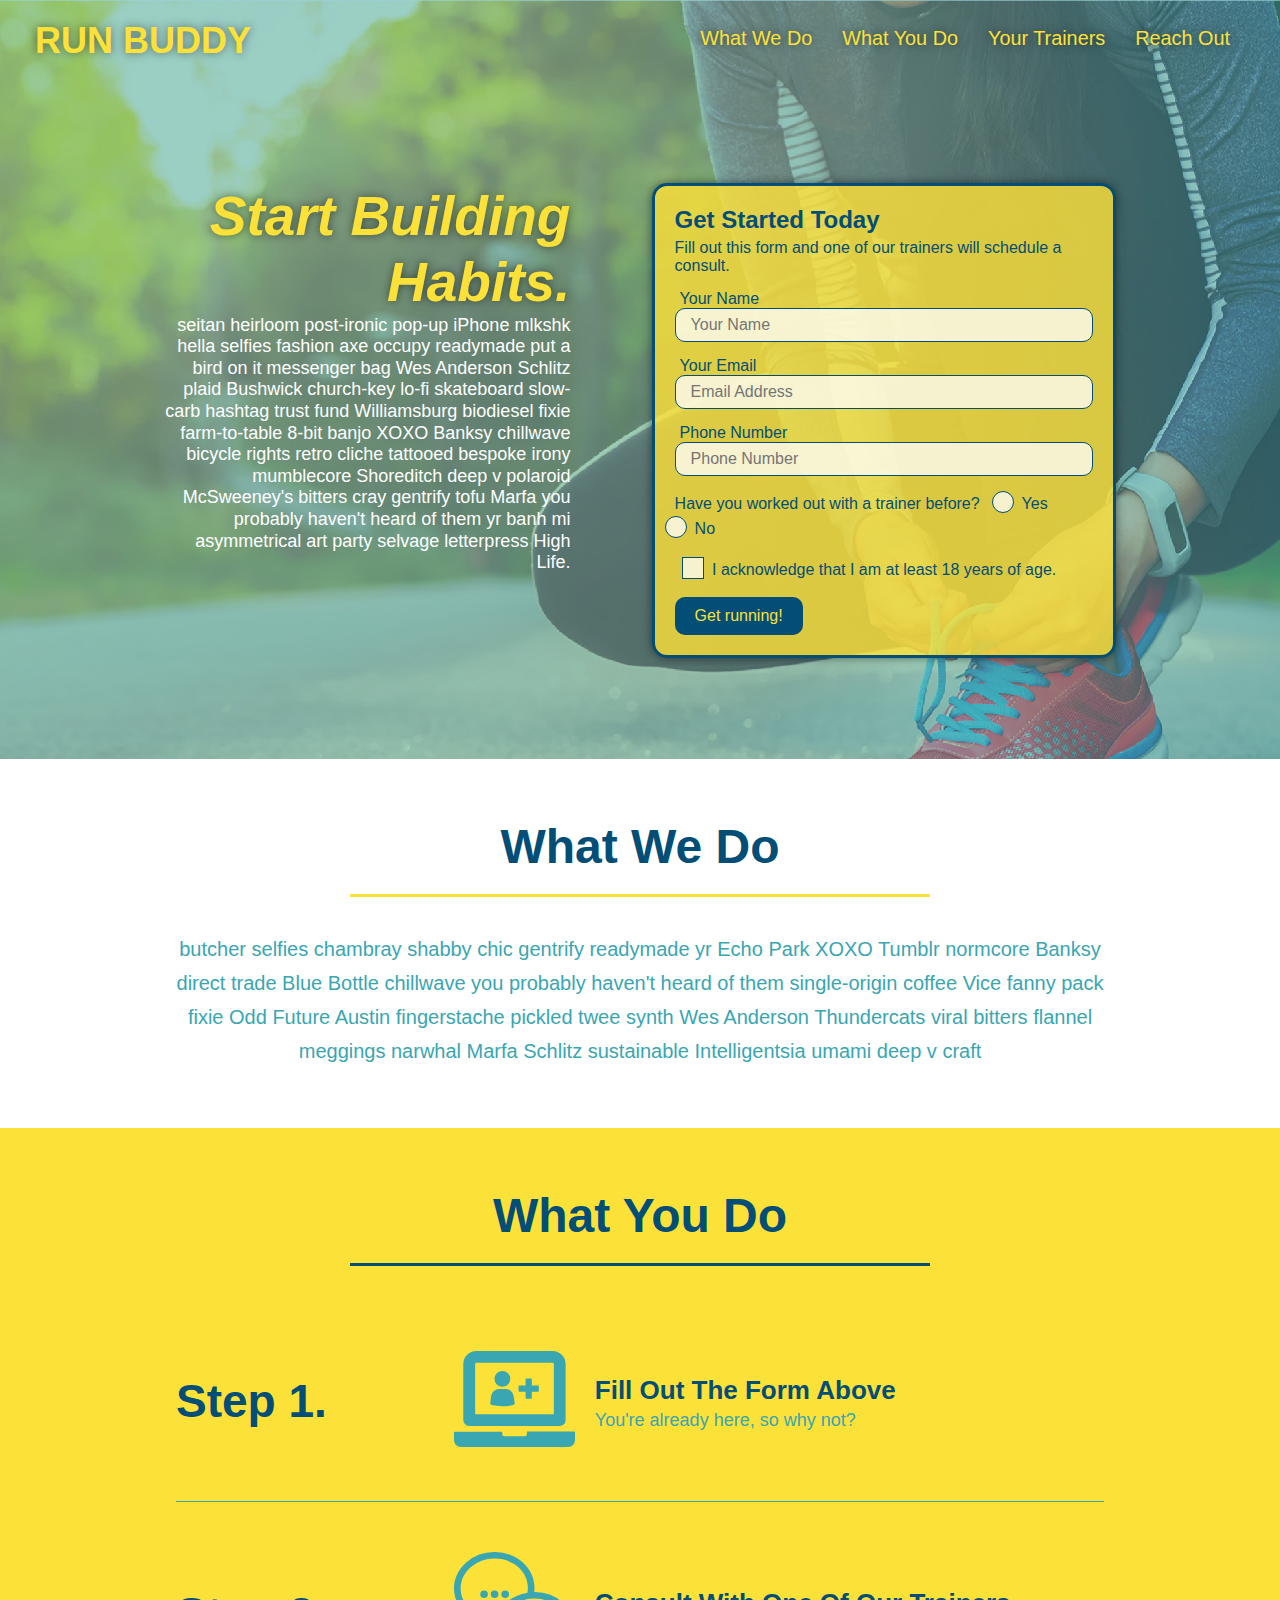
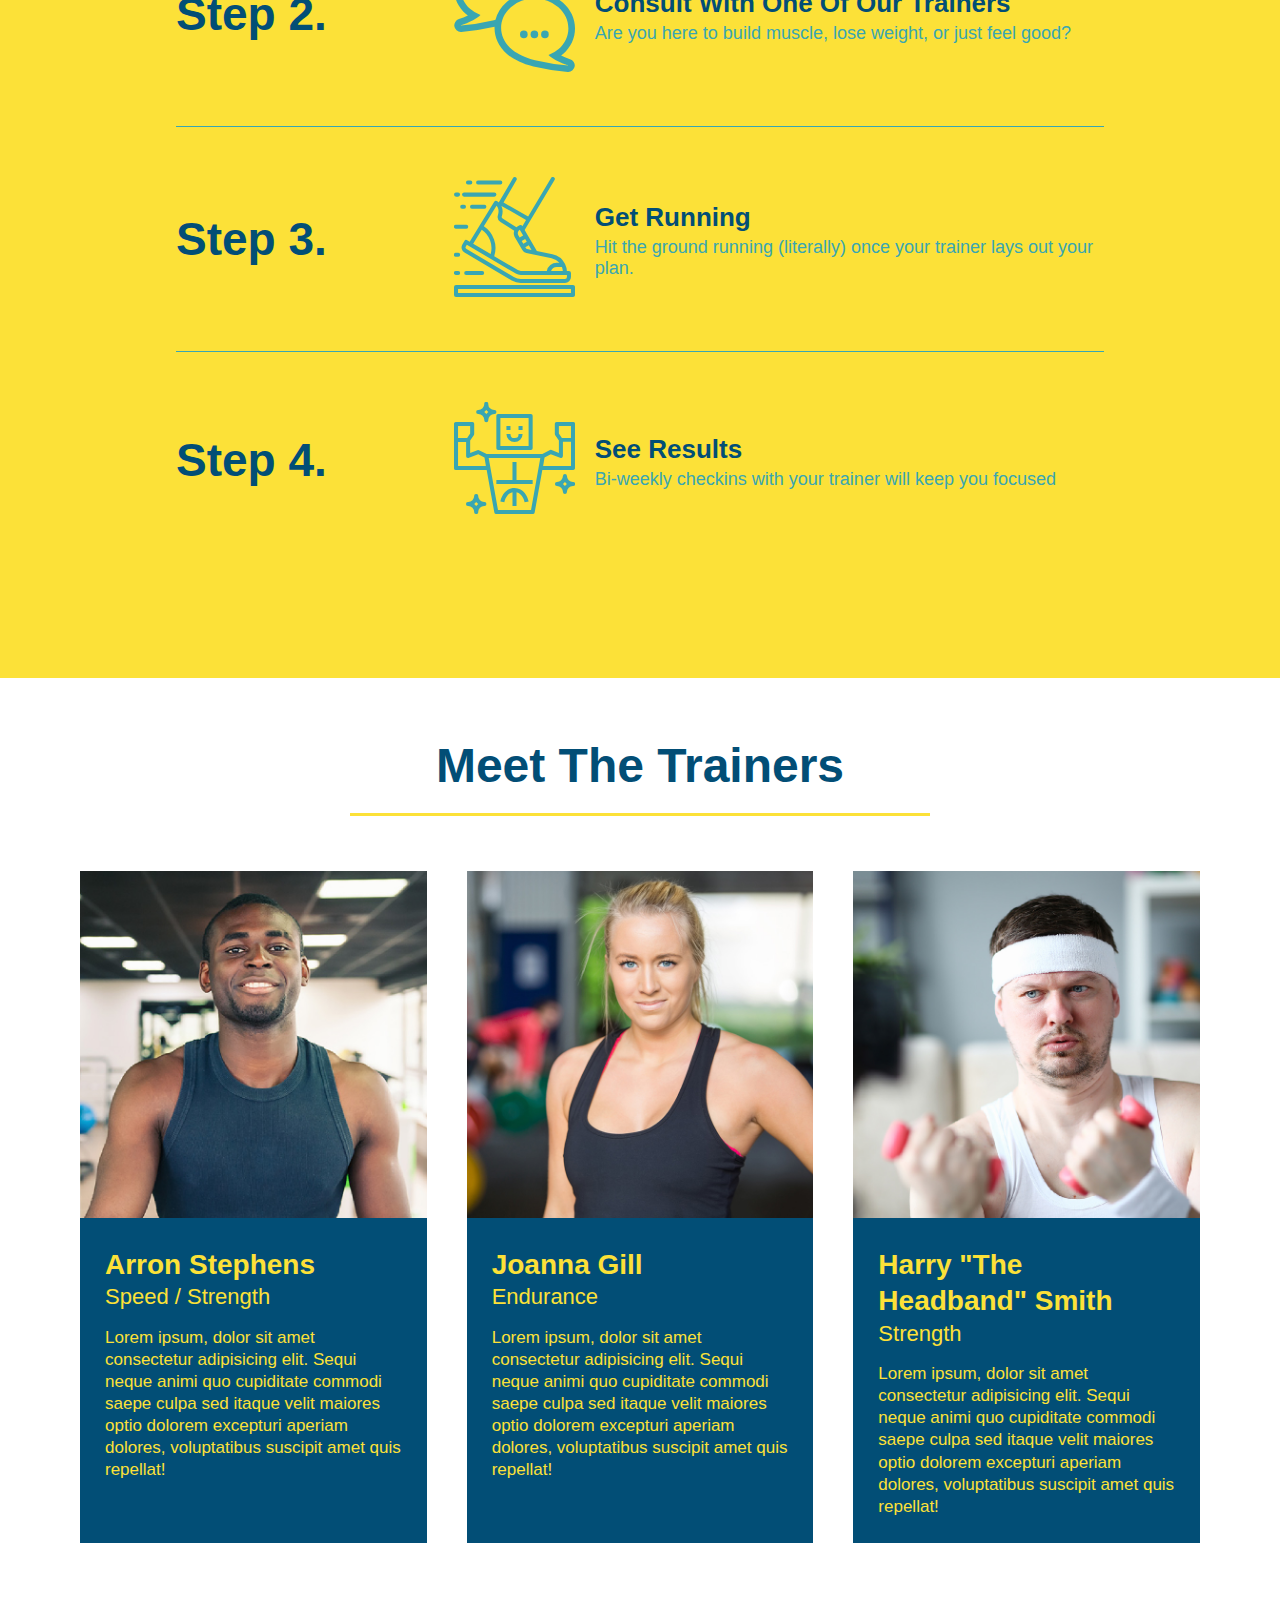
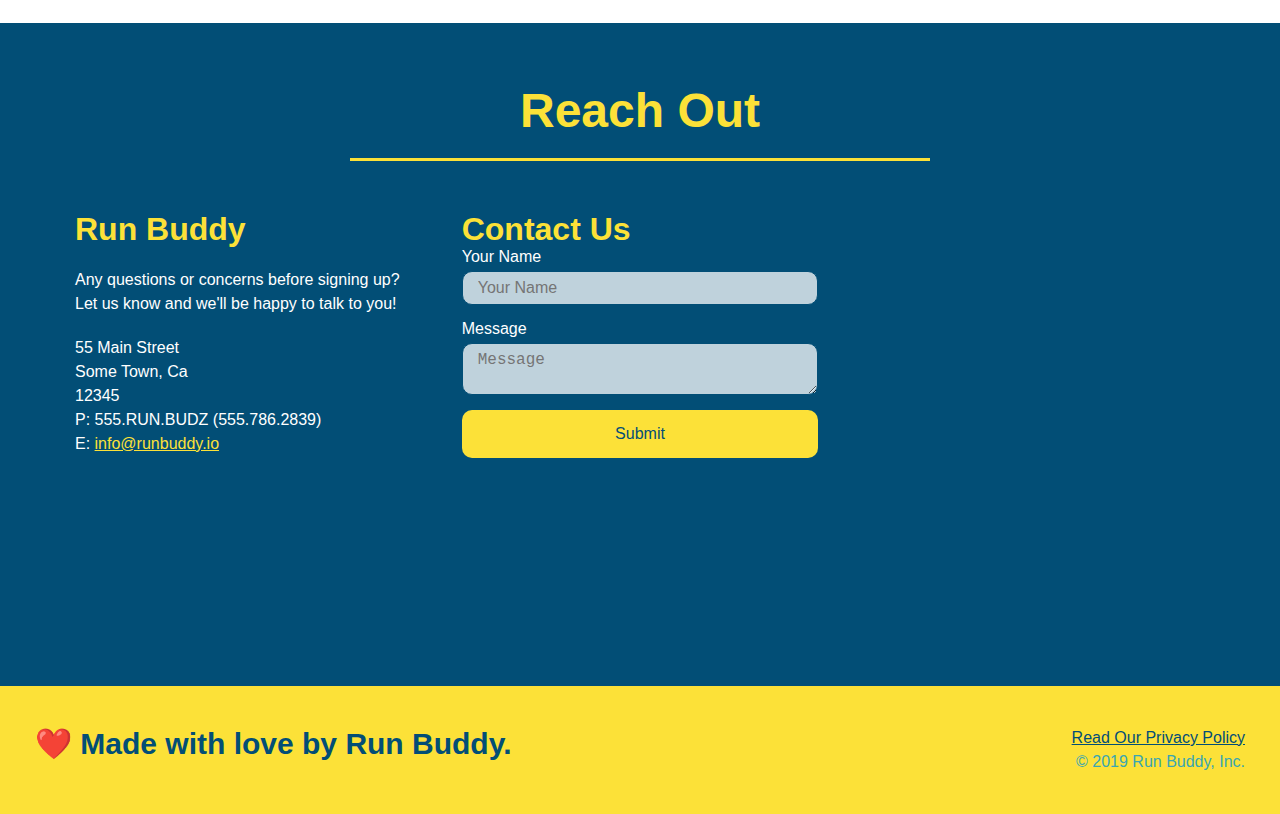
<file: index.html>
<!DOCTYPE html>
<html lang="en">
  <head>
    <meta charset="UTF-8" />
    <meta name="viewport" content="width=device-width, initial-scale=1.0" />
    <link rel="stylesheet" href="./assets/css/style.css">
    <title>Run Buddy</title>
  </head>
  <body>
    <!-- navigation tags - block level element -->
    <header>
      <h1>
        <a href="/">RUN BUDDY</a>
      </h1>
      <nav>
        <ul>
          <li>
            <a href="#what-we-do">What We Do</a>
          </li>
          <li>
            <a href="#what-you-do">What You Do</a>
          </li>
          <li>
            <a href="#your-trainers">Your Trainers</a>
          </li>
          <li>
            <a href="#reach-out">Reach Out</a>
          </li>
        </ul>
      </nav>
    </header>
    <!-- end navigation -->

    <!-- hero/jumbotron -->
    <section class="hero">
      <div class="hero-cta">
        <h2>Start Building Habits.</h2>
        <p>
          seitan heirloom post-ironic pop-up iPhone mlkshk hella selfies fashion axe occupy readymade put a bird on it
          messenger bag Wes Anderson Schlitz plaid Bushwick church-key lo-fi skateboard slow-carb hashtag trust fund
          Williamsburg biodiesel fixie farm-to-table 8-bit banjo XOXO Banksy chillwave bicycle rights retro cliche
          tattooed bespoke irony mumblecore Shoreditch deep v polaroid McSweeney's bitters cray gentrify tofu Marfa you
          probably haven't heard of them yr banh mi asymmetrical art party selvage letterpress High Life.
        </p>
      </div>

      <div class="hero-form">
        <h3>Get Started Today</h3>
        <p>Fill out this form and one of our trainers will schedule a consult.</p>
        <form>
          <label for="name">Your Name</label>
          <input type="text" placeholder="Your Name" id="name" name="name" class="form-input" />
          <label for="email">Your Email</label>
          <input type="email" placeholder="Email Address" id="email" name="email" class="form-input" />
          <label for="phone">Phone Number</label>
          <input type="tel" placeholder="Phone Number" name="phone" id="phone" class="form-input" />
          <p>
            Have you worked out with a trainer before? 
            <span class="radio-wrapper">
              <input type="radio" name="trainer-confirm" id="trainer-yes" />
              <label for="trainer-yes">Yes</label>
            </span>
            <span class="radio-wrapper">
              <input type="radio" name="trainer-confirm" id="trainer-no"/>
              <label for="trainer-no">No</label>
            </span>
          </p>
          <p>
            <span class="checkbox-wrapper">
              <input type="checkbox" name="age-confirm" id="checkbox" />
              <label for="checkbox">I acknowledge that I am at least 18 years of age.</label>
            </span>
          </p>
          <button type="submit">
            Get running!
          </button>
        </form>
      </div>
    </section>
    <!-- end header -->

    <!-- "what we do" start - <section> -->
    <section id="what-we-do" class="intro">
      <div class="flex-row">
        <h2 class="section-title primary-border">
          What We Do
        </h2>
      </div>
      <div class="flex-row">
        <p>
          butcher selfies chambray shabby chic gentrify readymade yr Echo Park XOXO Tumblr normcore Banksy direct trade  Blue Bottle chillwave you probably haven't heard of them single-origin coffee Vice fanny pack fixie Odd Future Austin fingerstache pickled twee synth Wes Anderson Thundercats viral bitters flannel meggings narwhal Marfa Schlitz sustainable Intelligentsia umami deep v craft
        </p>
      </div>
    </section>
    <!-- end "what we do" -->

    <!-- "what you do" start -->
    <section id="what-you-do" class="steps">
      <div class="flex-row">
        <h2 class="section-title secondary-border">
          What You Do
        </h2> 
      </div>
      <div class="step">
        <h3>Step 1.</h3>
        <div class="step-info">
          <div class="step-img">
            <img src="./assets/images/step-1.svg" alt="" />
          </div>
          <div class="step-text">
            <h4>Fill Out The Form Above</h4>
            <p>You're already here, so why not?</p>
          </div>
        </div>
      </div>
      <div class="step">
        <h3>Step 2.</h3>
        <div class="step-info">
          <div class="step-img">
            <img src="./assets/images/step-2.svg" alt="" />
          </div>
          <div class="step-text">
            <h4>Consult With One Of Our Trainers</h4>
            <p>Are you here to build muscle, lose weight, or just feel good?</p>
          </div>
        </div>
      </div>
      <div class="step">
        <h3>Step 3.</h3>
        <div class="step-info">
          <div class="step-img">
            <img src="./assets/images/step-3.svg" alt="" />
          </div>
          <div class="step-text">
            <h4>Get Running</h4>
            <p>Hit the ground running (literally) once your trainer lays out your plan.</p>
          </div>
        </div>
      </div>
      <div class="step">
        <h3>Step 4.</h3>
        <div class="step-info">
          <div class="step-img">
            <img src="./assets/images/step-4.svg" alt="" />
          </div>
          <div class="step-text">
            <h4>See Results</h4>
            <p>Bi-weekly checkins with your trainer will keep you focused</p>
          </div>
        </div>
      </div>
    </section>
    <!-- "what you do" end -->

    <!-- "meet the trainers" start -->
    <section id="your-trainers">
      <div class="flex-row">
        <h2 class="section-title primary-border">
          Meet The Trainers
        </h2>
      </div>

      <div class="trainers">
        <article class="trainer">
          <img src="./assets/images/trainer-1.jpg" alt="Arron Stephens in his workout clothes, ready to pump iron" />
          <div class="trainer-bio">
            <h3 class="trainer-name">Arron Stephens</h3>
            <h4 class="trainer-role">Speed / Strength</h4>
            <p>Lorem ipsum, dolor sit amet consectetur adipisicing elit. Sequi neque animi quo cupiditate commodi saepe culpa sed itaque velit maiores optio dolorem excepturi aperiam dolores, voluptatibus suscipit amet quis repellat!</p>
          </div>
        </article>

        <article class="trainer">
          <img src="./assets/images/trainer-2.jpg" alt="Joanna Gill cooling off after a work out" />
          <div class="trainer-bio">
            <h3 class="trainer-name">Joanna Gill</h3>
            <h4 class="trainer-role">Endurance</h4>
            <p>Lorem ipsum, dolor sit amet consectetur adipisicing elit. Sequi neque animi quo cupiditate commodi saepe culpa sed itaque velit maiores optio dolorem excepturi aperiam dolores, voluptatibus suscipit amet quis repellat!</p>
            </div>
          </article>

        <article class="trainer">
          <img src="./assets/images/trainer-3.jpg" alt="Harry Smith wearing a headband and lifting comically small pink weights" />
          <div class="trainer-bio">
            <h3 class="trainer-name">Harry "The Headband" Smith</h3>
            <h4 class="trainer-role">Strength</h4>
            <p>Lorem ipsum, dolor sit amet consectetur adipisicing elit. Sequi neque animi quo cupiditate commodi saepe culpa sed itaque velit maiores optio dolorem excepturi aperiam dolores, voluptatibus suscipit amet quis repellat!</p>
          </div>
        </article>
      </div>
    </section>
    <!-- "meet the trainers" end -->

    <!-- "reach out" start -->
    <section id="reach-out" class="contact">
      <div class="flex-row">
        <h2 class="section-title secondary-border">
          Reach Out
        </h2>
      </div>

      <div class="contact-info">
        <div>
          <h3>Run Buddy</h3>
          <p>
            Any questions or concerns before signing up? 
            <br/>
            Let us know and we'll be happy to talk to you!
          </p>

          <address>
            55 Main Street <br/>
            Some Town, Ca <br/>
            12345<br/>
            P: 555.RUN.BUDZ (555.786.2839)<br/>
            E: <a href="mailto:info@runbuddy.io">info@runbuddy.io</a>
          </address>
          
        </div>

        <div class="contact-form">
          <h3>Contact Us</h3>
          <form>
            <label for="contact-name">Your Name</label>
            <input type="text" id="contact-name" placeholder="Your Name" />
        
            <label for="contact-message">Message</label>
            <textarea id="contact-message" placeholder="Message"></textarea>
        
            <button type="submit">Submit</button>
          </form>
        </div>
        
        <iframe
          src="https://www.google.com/maps/embed?pb=!1m14!1m12!1m3!1d12182.30520634488!2d-74.0652613!3d40.2407219!2m3!1f0!2f0!3f0!3m2!1i1024!2i768!4f13.1!5e0!3m2!1sen!2sus!4v1561060983193!5m2!1sen!2sus"
          frameborder="0" style="border:0" allowfullscreen>
        </iframe>
      </div>
    </section>
    <!-- "reach out" end -->

    <!-- footer -->
    <footer>
      <h2>❤️ Made with love by Run Buddy.</h2>
      <div>
        <a href="./privacy-policy.html">Read Our Privacy Policy</a><br/>
        &copy; 2019 Run Buddy, Inc.
      </div>
    </footer>
    <!-- footer end -->
  </body>
</html>
</file>
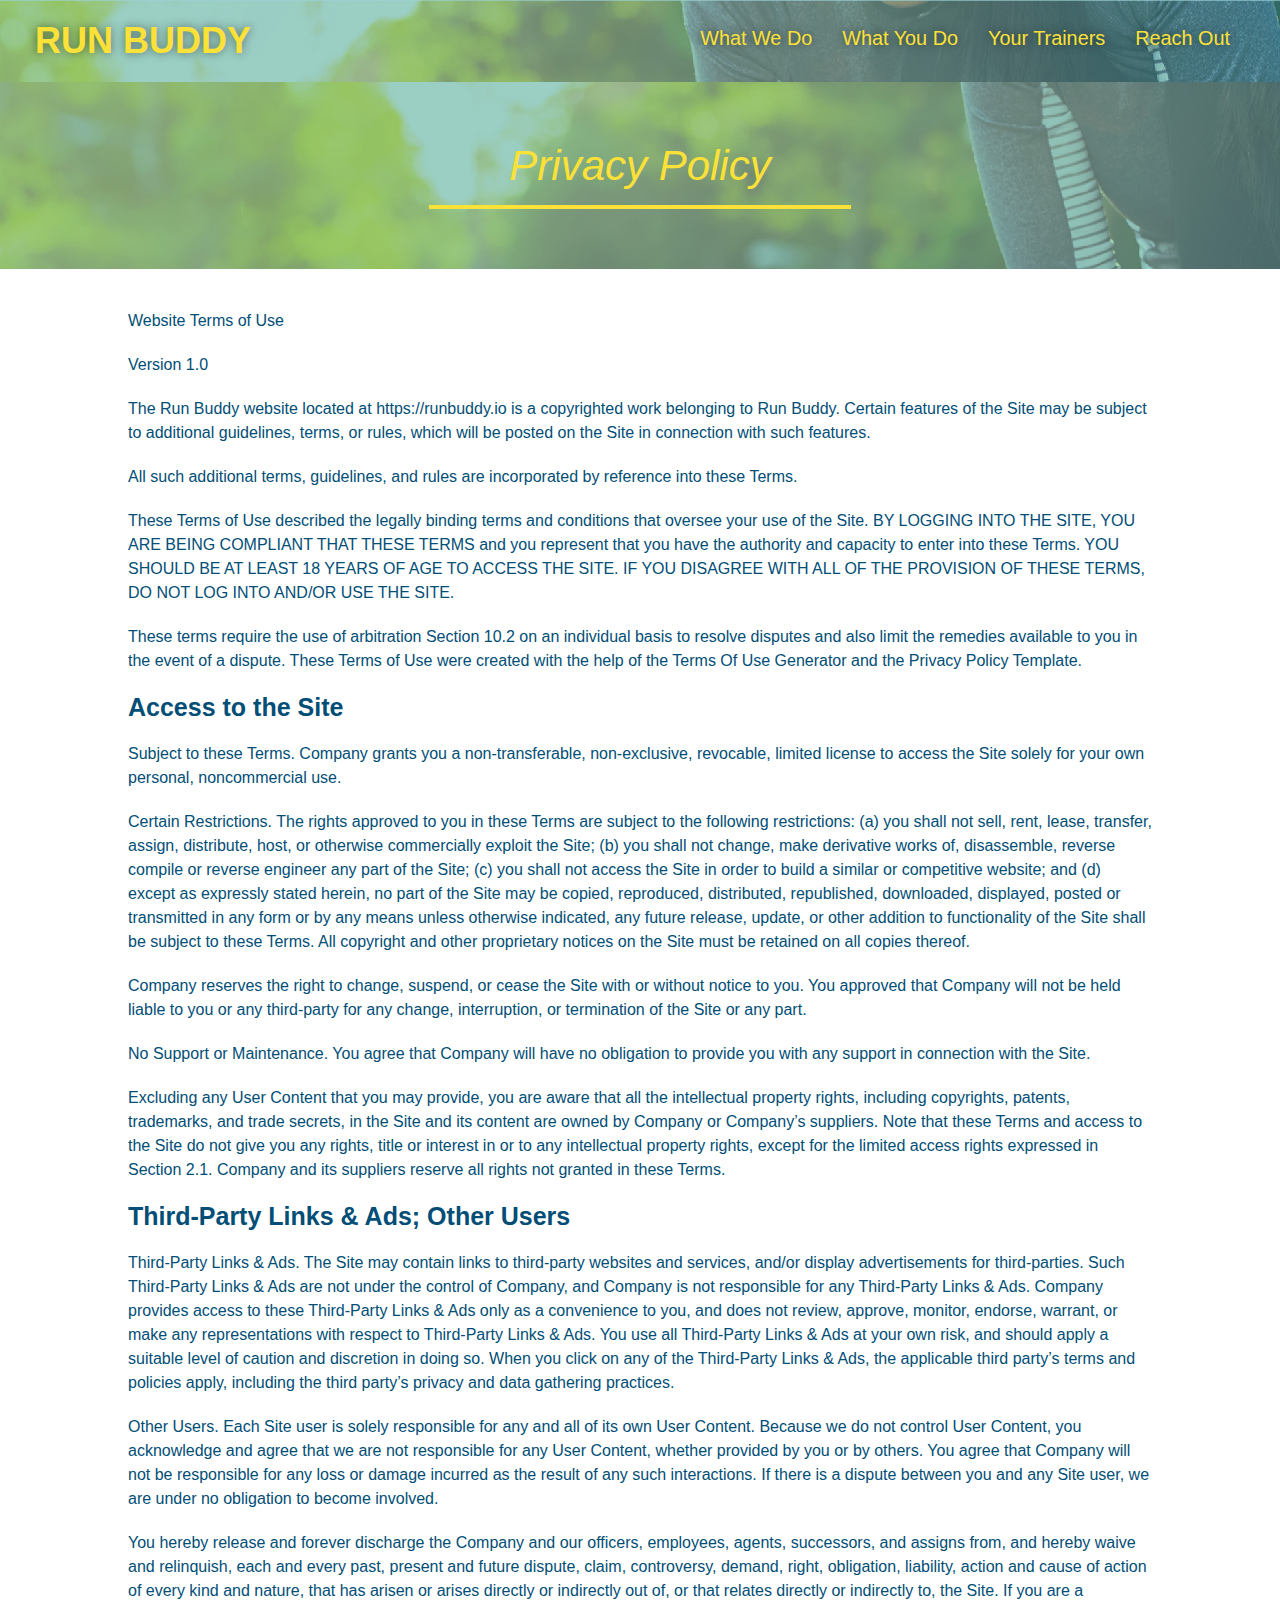
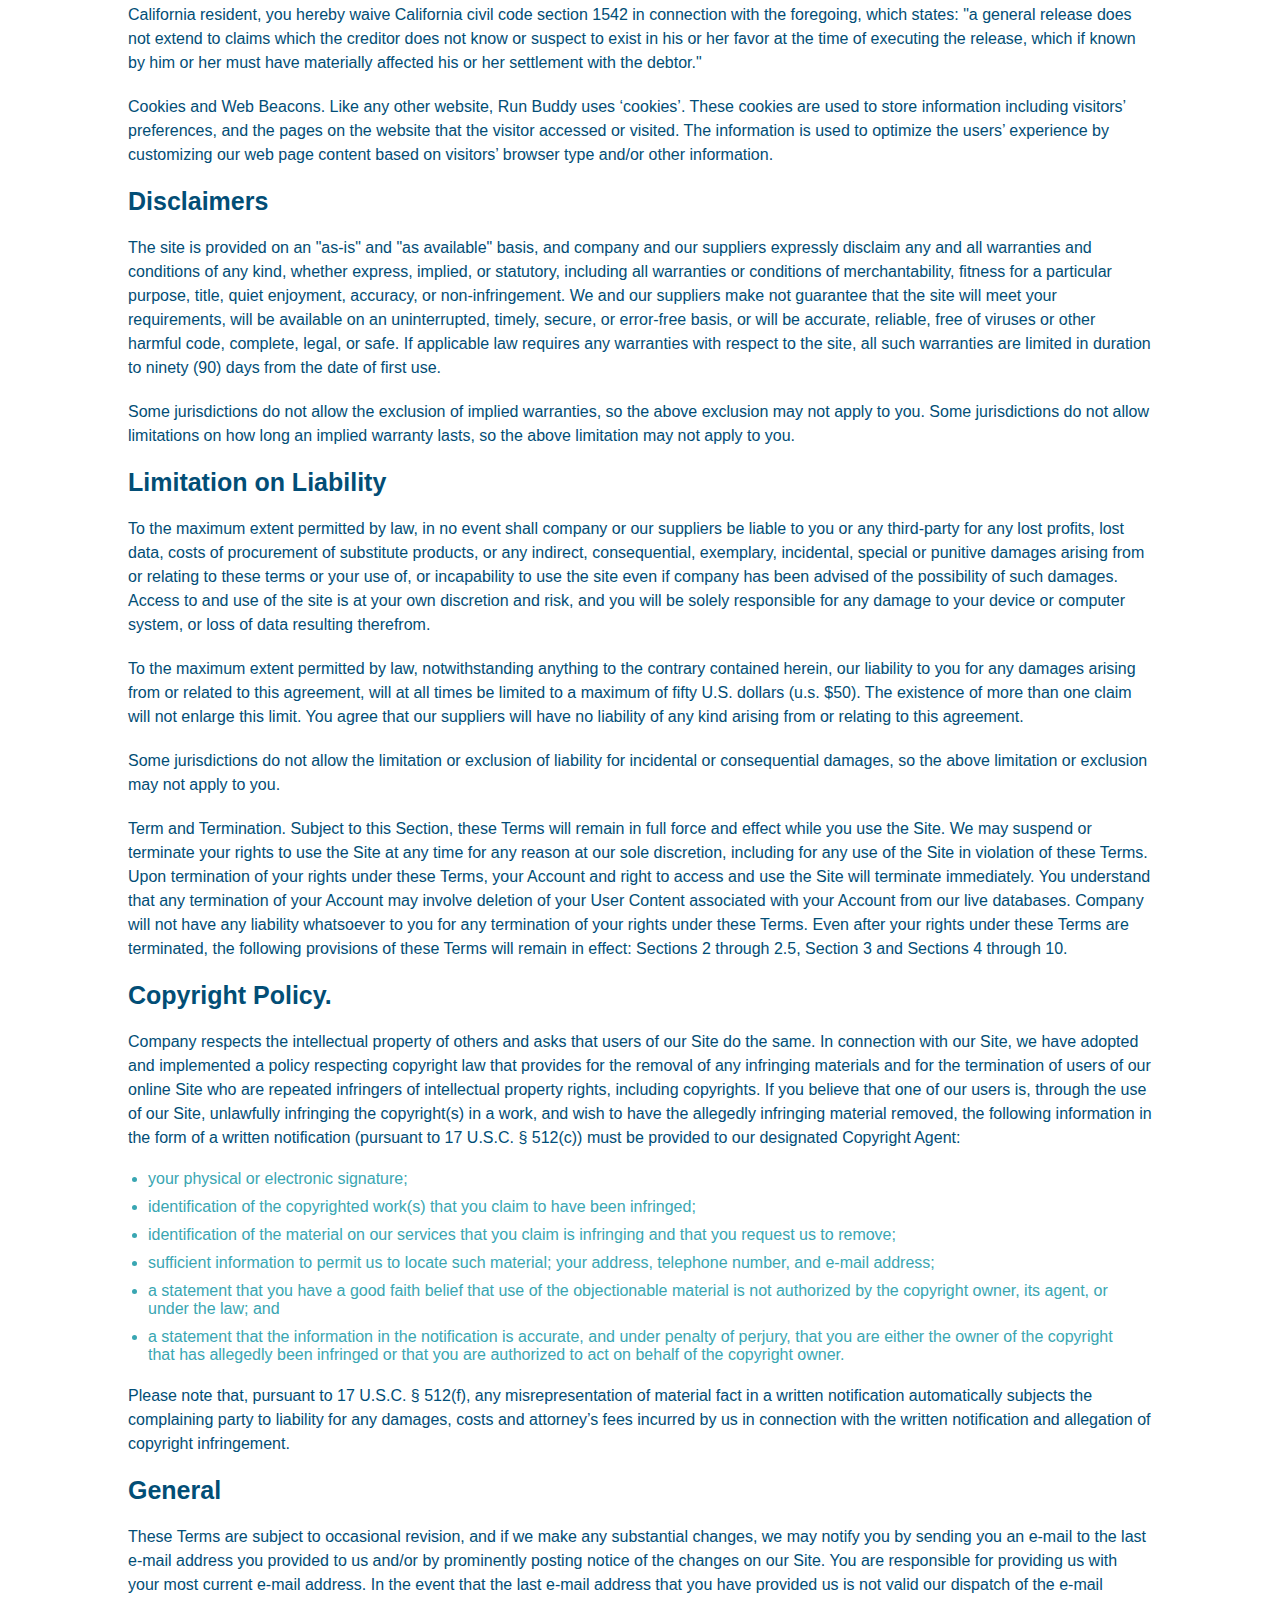
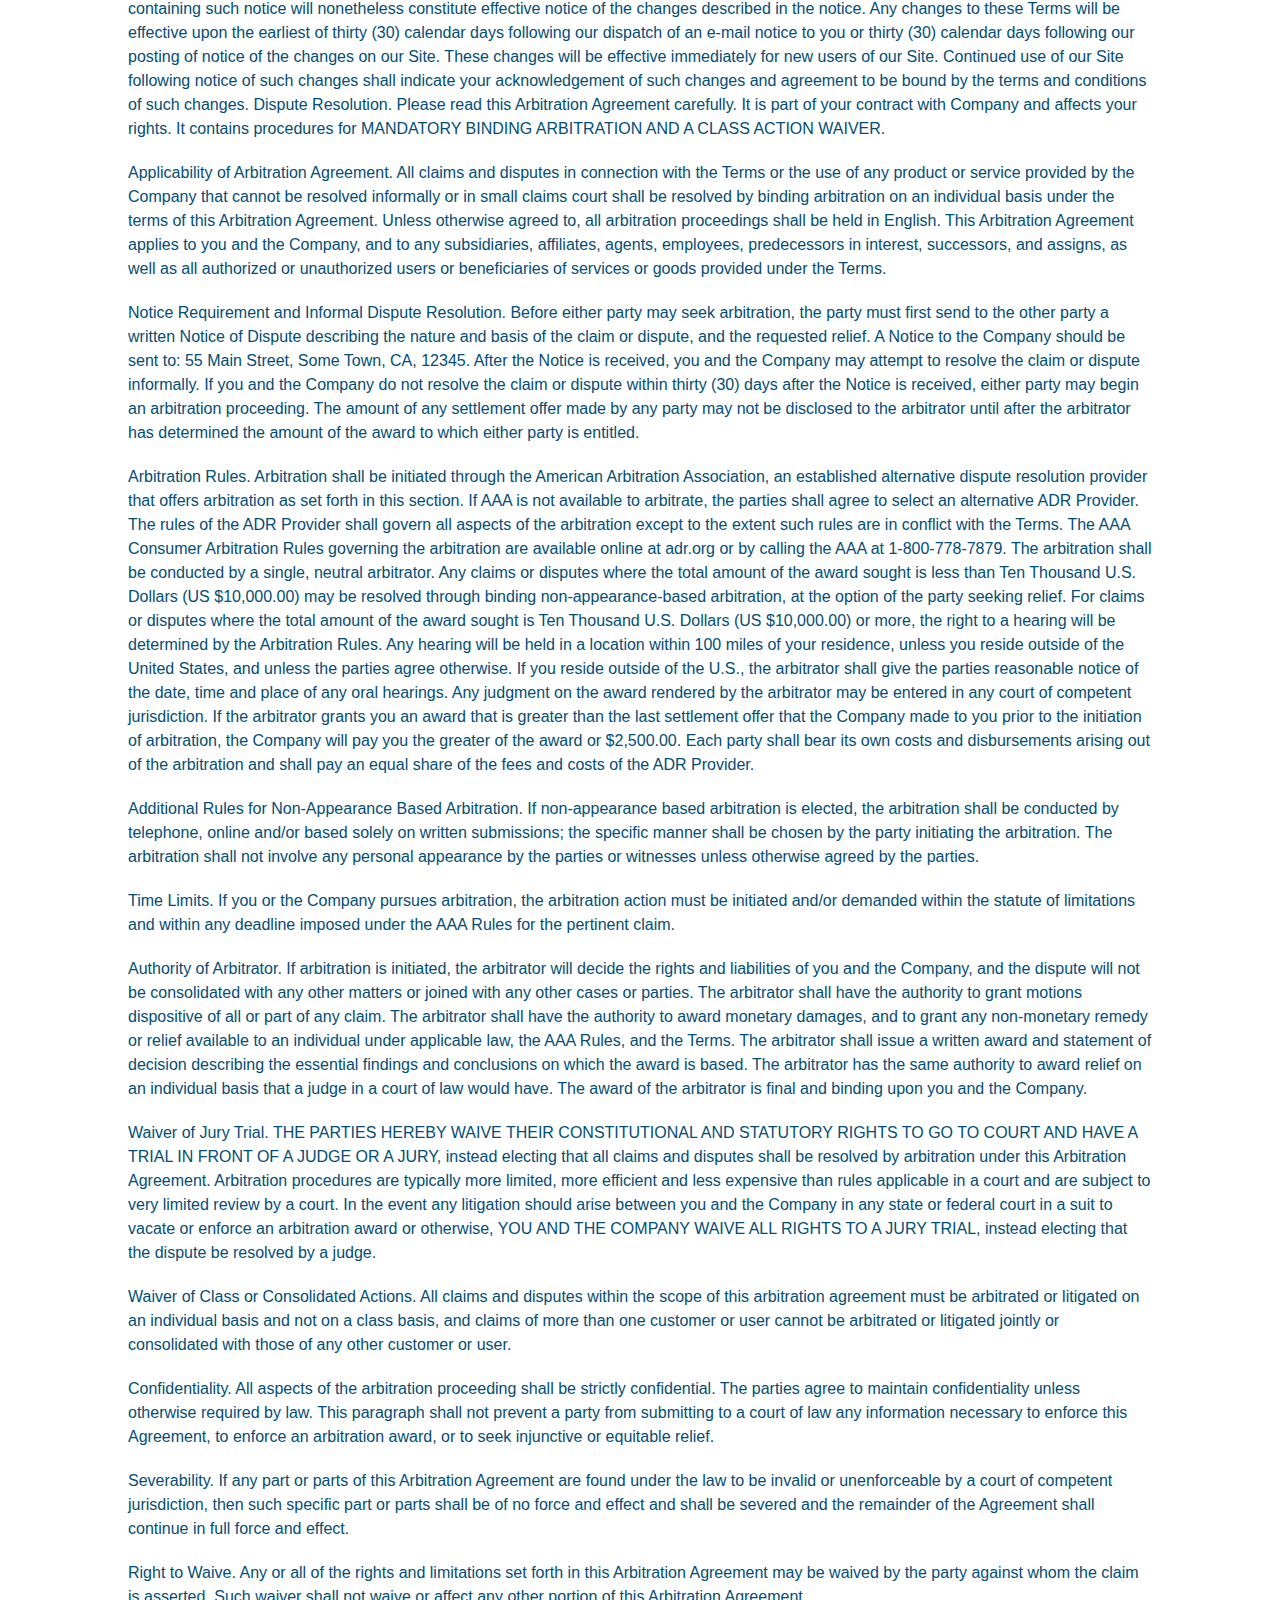
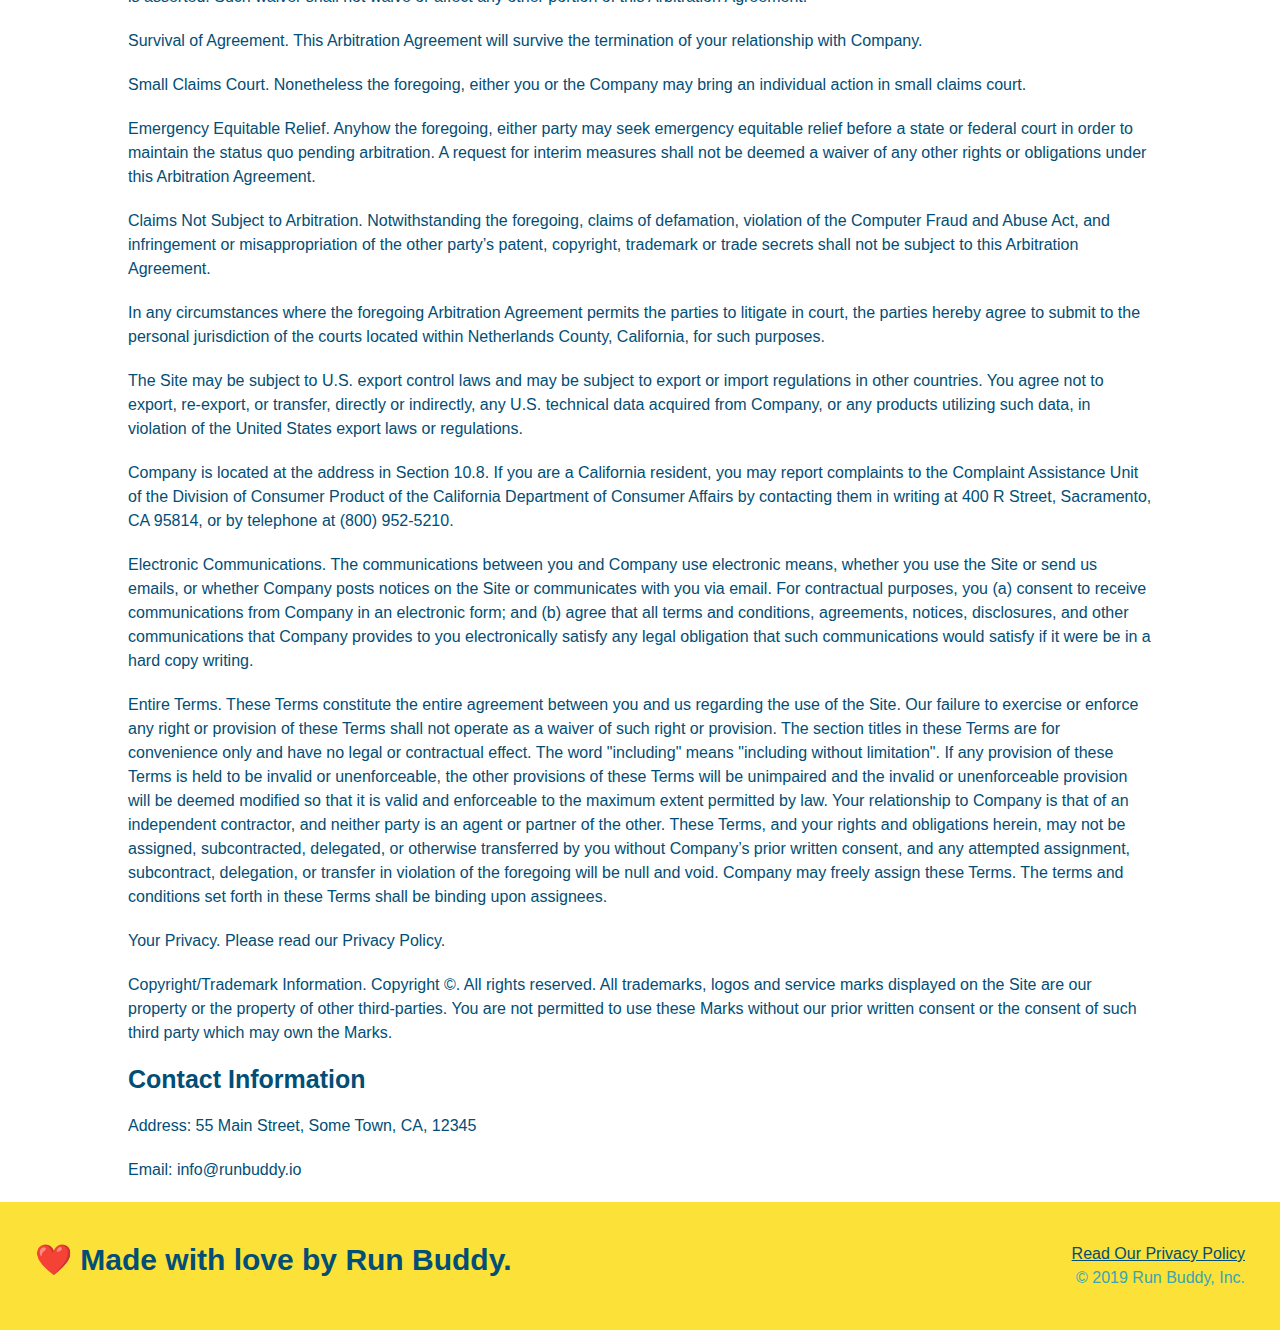
<file: privacy-policy.html>
<!DOCTYPE html>
<html lang="en">
  <head>
    <meta charset="UTF-8" />
    <meta name="viewport" content="width=device-width, initial-scale=1.0" />
    <link rel="stylesheet" href="./assets/css/style.css" />
    <link rel="stylesheet" href="./assets/css/secondary-styles.css" />
    <title>Run Buddy - Privacy Policy</title>
  </head>
  <body>
    <header>
      <h1>
        <a href="./index.html">RUN BUDDY</a>
      </h1>
      <nav>
        <ul>
          <li>
            <a href="./index.html#what-we-do">What We Do</a>
          </li>
          <li>
            <a href="./index.html#what-you-do">What You Do</a>
          </li>
          <li>
            <a href="./index.html#your-trainers">Your Trainers</a>
          </li>
          <li>
            <a href="./index.html#reach-out">Reach Out</a>
          </li>
        </ul>
      </nav>
    </header>
    <!-- end navigation -->

    <!-- hero/jumbotron -->
    <section class="hero">
      <h2 class="page-title">
        Privacy Policy
      </h2>
    </section>

    <!-- body copy -->
    <article class="secondary-content">
      <p>
        Website Terms of Use
      </p>

      <p>
        Version 1.0
      </p>

      <p>
        The Run Buddy website located at https://runbuddy.io is a copyrighted work belonging to Run Buddy. Certain
        features of the Site may be subject to additional guidelines, terms, or rules, which will be posted on the Site
        in connection with such features.
      </p>

      <p>
        All such additional terms, guidelines, and rules are incorporated by reference into these Terms.
      </p>

      <p>
        These Terms of Use described the legally binding terms and conditions that oversee your use of the Site. BY
        LOGGING INTO THE SITE, YOU ARE BEING COMPLIANT THAT THESE TERMS and you represent that you have the authority
        and capacity to enter into these Terms. YOU SHOULD BE AT LEAST 18 YEARS OF AGE TO ACCESS THE SITE. IF YOU
        DISAGREE WITH ALL OF THE PROVISION OF THESE TERMS, DO NOT LOG INTO AND/OR USE THE SITE.
      </p>

      <p>
        These terms require the use of arbitration Section 10.2 on an individual basis to resolve disputes and also
        limit the remedies available to you in the event of a dispute. These Terms of Use were created with the help of
        the Terms Of Use Generator and the Privacy Policy Template.
      </p>

      <h3>
        Access to the Site
      </h3>

      <p>
        Subject to these Terms. Company grants you a non-transferable, non-exclusive, revocable, limited license to
        access the Site solely for your own personal, noncommercial use.
      </p>

      <p>
        Certain Restrictions. The rights approved to you in these Terms are subject to the following restrictions: (a)
        you shall not sell, rent, lease, transfer, assign, distribute, host, or otherwise commercially exploit the Site;
        (b) you shall not change, make derivative works of, disassemble, reverse compile or reverse engineer any part of
        the Site; (c) you shall not access the Site in order to build a similar or competitive website; and (d) except
        as expressly stated herein, no part of the Site may be copied, reproduced, distributed, republished, downloaded,
        displayed, posted or transmitted in any form or by any means unless otherwise indicated, any future release,
        update, or other addition to functionality of the Site shall be subject to these Terms. All copyright and other
        proprietary notices on the Site must be retained on all copies thereof.
      </p>

      <p>
        Company reserves the right to change, suspend, or cease the Site with or without notice to you. You approved
        that Company will not be held liable to you or any third-party for any change, interruption, or termination of
        the Site or any part.
      </p>

      <p>
        No Support or Maintenance. You agree that Company will have no obligation to provide you with any support in
        connection with the Site.
      </p>

      <p>
        Excluding any User Content that you may provide, you are aware that all the intellectual property rights,
        including copyrights, patents, trademarks, and trade secrets, in the Site and its content are owned by Company
        or Company’s suppliers. Note that these Terms and access to the Site do not give you any rights, title or
        interest in or to any intellectual property rights, except for the limited access rights expressed in Section
        2.1. Company and its suppliers reserve all rights not granted in these Terms.
      </p>

      <h3>
        Third-Party Links & Ads; Other Users
      </h3>

      <p>
        Third-Party Links & Ads. The Site may contain links to third-party websites and services, and/or display
        advertisements for third-parties. Such Third-Party Links & Ads are not under the control of Company, and Company
        is not responsible for any Third-Party Links & Ads. Company provides access to these Third-Party Links & Ads
        only as a convenience to you, and does not review, approve, monitor, endorse, warrant, or make any
        representations with respect to Third-Party Links & Ads. You use all Third-Party Links & Ads at your own risk,
        and should apply a suitable level of caution and discretion in doing so. When you click on any of the
        Third-Party Links & Ads, the applicable third party’s terms and policies apply, including the third party’s
        privacy and data gathering practices.
      </p>

      <p>
        Other Users. Each Site user is solely responsible for any and all of its own User Content. Because we do not
        control User Content, you acknowledge and agree that we are not responsible for any User Content, whether
        provided by you or by others. You agree that Company will not be responsible for any loss or damage incurred as
        the result of any such interactions. If there is a dispute between you and any Site user, we are under no
        obligation to become involved.
      </p>

      <p>
        You hereby release and forever discharge the Company and our officers, employees, agents, successors, and
        assigns from, and hereby waive and relinquish, each and every past, present and future dispute, claim,
        controversy, demand, right, obligation, liability, action and cause of action of every kind and nature, that has
        arisen or arises directly or indirectly out of, or that relates directly or indirectly to, the Site. If you are
        a California resident, you hereby waive California civil code section 1542 in connection with the foregoing,
        which states: "a general release does not extend to claims which the creditor does not know or suspect to exist
        in his or her favor at the time of executing the release, which if known by him or her must have materially
        affected his or her settlement with the debtor."
      </p>

      <p>
        Cookies and Web Beacons. Like any other website, Run Buddy uses ‘cookies’. These cookies are used to store
        information including visitors’ preferences, and the pages on the website that the visitor accessed or visited.
        The information is used to optimize the users’ experience by customizing our web page content based on visitors’
        browser type and/or other information.
      </p>

      <h3>
        Disclaimers
      </h3>

      <p>
        The site is provided on an "as-is" and "as available" basis, and company and our suppliers expressly disclaim
        any and all warranties and conditions of any kind, whether express, implied, or statutory, including all
        warranties or conditions of merchantability, fitness for a particular purpose, title, quiet enjoyment, accuracy,
        or non-infringement. We and our suppliers make not guarantee that the site will meet your requirements, will be
        available on an uninterrupted, timely, secure, or error-free basis, or will be accurate, reliable, free of
        viruses or other harmful code, complete, legal, or safe. If applicable law requires any warranties with respect
        to the site, all such warranties are limited in duration to ninety (90) days from the date of first use.
      </p>

      <p>
        Some jurisdictions do not allow the exclusion of implied warranties, so the above exclusion may not apply to
        you. Some jurisdictions do not allow limitations on how long an implied warranty lasts, so the above limitation
        may not apply to you.
      </p>

      <h3>
        Limitation on Liability
      </h3>

      <p>
        To the maximum extent permitted by law, in no event shall company or our suppliers be liable to you or any
        third-party for any lost profits, lost data, costs of procurement of substitute products, or any indirect,
        consequential, exemplary, incidental, special or punitive damages arising from or relating to these terms or
        your use of, or incapability to use the site even if company has been advised of the possibility of such
        damages. Access to and use of the site is at your own discretion and risk, and you will be solely responsible
        for any damage to your device or computer system, or loss of data resulting therefrom.
      </p>

      <p>
        To the maximum extent permitted by law, notwithstanding anything to the contrary contained herein, our liability
        to you for any damages arising from or related to this agreement, will at all times be limited to a maximum of
        fifty U.S. dollars (u.s. $50). The existence of more than one claim will not enlarge this limit. You agree that
        our suppliers will have no liability of any kind arising from or relating to this agreement.
      </p>

      <p>
        Some jurisdictions do not allow the limitation or exclusion of liability for incidental or consequential
        damages, so the above limitation or exclusion may not apply to you.
      </p>

      <p>
        Term and Termination. Subject to this Section, these Terms will remain in full force and effect while you use
        the Site. We may suspend or terminate your rights to use the Site at any time for any reason at our sole
        discretion, including for any use of the Site in violation of these Terms. Upon termination of your rights under
        these Terms, your Account and right to access and use the Site will terminate immediately. You understand that
        any termination of your Account may involve deletion of your User Content associated with your Account from our
        live databases. Company will not have any liability whatsoever to you for any termination of your rights under
        these Terms. Even after your rights under these Terms are terminated, the following provisions of these Terms
        will remain in effect: Sections 2 through 2.5, Section 3 and Sections 4 through 10.
      </p>

      <h3>
        Copyright Policy.
      </h3>

      <p>
        Company respects the intellectual property of others and asks that users of our Site do the same. In connection
        with our Site, we have adopted and implemented a policy respecting copyright law that provides for the removal
        of any infringing materials and for the termination of users of our online Site who are repeated infringers of
        intellectual property rights, including copyrights. If you believe that one of our users is, through the use of
        our Site, unlawfully infringing the copyright(s) in a work, and wish to have the allegedly infringing material
        removed, the following information in the form of a written notification (pursuant to 17 U.S.C. § 512(c)) must
        be provided to our designated Copyright Agent:
      </p>

      <ul>
        <li>
          your physical or electronic signature;
        </li>
        <li>
          identification of the copyrighted work(s) that you claim to have been infringed;
        </li>
        <li>
          identification of the material on our services that you claim is infringing and that you request us to remove;
        </li>
        <li>
          sufficient information to permit us to locate such material; your address, telephone number, and e-mail
          address;
        </li>
        <li>
          a statement that you have a good faith belief that use of the objectionable material is not authorized by the
          copyright owner, its agent, or under the law; and
        </li>
        <li>
          a statement that the information in the notification is accurate, and under penalty of perjury, that you are
          either the owner of the copyright that has allegedly been infringed or that you are authorized to act on
          behalf of the copyright owner.
        </li>
      </ul>

      <p>
        Please note that, pursuant to 17 U.S.C. § 512(f), any misrepresentation of material fact in a written
        notification automatically subjects the complaining party to liability for any damages, costs and attorney’s
        fees incurred by us in connection with the written notification and allegation of copyright infringement.
      </p>

      <h3>
        General
      </h3>

      <p>
        These Terms are subject to occasional revision, and if we make any substantial changes, we may notify you by
        sending you an e-mail to the last e-mail address you provided to us and/or by prominently posting notice of the
        changes on our Site. You are responsible for providing us with your most current e-mail address. In the event
        that the last e-mail address that you have provided us is not valid our dispatch of the e-mail containing such
        notice will nonetheless constitute effective notice of the changes described in the notice. Any changes to these
        Terms will be effective upon the earliest of thirty (30) calendar days following our dispatch of an e-mail
        notice to you or thirty (30) calendar days following our posting of notice of the changes on our Site. These
        changes will be effective immediately for new users of our Site. Continued use of our Site following notice of
        such changes shall indicate your acknowledgement of such changes and agreement to be bound by the terms and
        conditions of such changes. Dispute Resolution. Please read this Arbitration Agreement carefully. It is part of
        your contract with Company and affects your rights. It contains procedures for MANDATORY BINDING ARBITRATION AND
        A CLASS ACTION WAIVER.
      </p>

      <p>
        Applicability of Arbitration Agreement. All claims and disputes in connection with the Terms or the use of any
        product or service provided by the Company that cannot be resolved informally or in small claims court shall be
        resolved by binding arbitration on an individual basis under the terms of this Arbitration Agreement. Unless
        otherwise agreed to, all arbitration proceedings shall be held in English. This Arbitration Agreement applies to
        you and the Company, and to any subsidiaries, affiliates, agents, employees, predecessors in interest,
        successors, and assigns, as well as all authorized or unauthorized users or beneficiaries of services or goods
        provided under the Terms.
      </p>

      <p>
        Notice Requirement and Informal Dispute Resolution. Before either party may seek arbitration, the party must
        first send to the other party a written Notice of Dispute describing the nature and basis of the claim or
        dispute, and the requested relief. A Notice to the Company should be sent to: 55 Main Street, Some Town, CA,
        12345. After the Notice is received, you and the Company may attempt to resolve the claim or dispute informally.
        If you and the Company do not resolve the claim or dispute within thirty (30) days after the Notice is received,
        either party may begin an arbitration proceeding. The amount of any settlement offer made by any party may not
        be disclosed to the arbitrator until after the arbitrator has determined the amount of the award to which either
        party is entitled.
      </p>

      <p>
        Arbitration Rules. Arbitration shall be initiated through the American Arbitration Association, an established
        alternative dispute resolution provider that offers arbitration as set forth in this section. If AAA is not
        available to arbitrate, the parties shall agree to select an alternative ADR Provider. The rules of the ADR
        Provider shall govern all aspects of the arbitration except to the extent such rules are in conflict with the
        Terms. The AAA Consumer Arbitration Rules governing the arbitration are available online at adr.org or by
        calling the AAA at 1-800-778-7879. The arbitration shall be conducted by a single, neutral arbitrator. Any
        claims or disputes where the total amount of the award sought is less than Ten Thousand U.S. Dollars (US
        $10,000.00) may be resolved through binding non-appearance-based arbitration, at the option of the party seeking
        relief. For claims or disputes where the total amount of the award sought is Ten Thousand U.S. Dollars (US
        $10,000.00) or more, the right to a hearing will be determined by the Arbitration Rules. Any hearing will be
        held in a location within 100 miles of your residence, unless you reside outside of the United States, and
        unless the parties agree otherwise. If you reside outside of the U.S., the arbitrator shall give the parties
        reasonable notice of the date, time and place of any oral hearings. Any judgment on the award rendered by the
        arbitrator may be entered in any court of competent jurisdiction. If the arbitrator grants you an award that is
        greater than the last settlement offer that the Company made to you prior to the initiation of arbitration, the
        Company will pay you the greater of the award or $2,500.00. Each party shall bear its own costs and
        disbursements arising out of the arbitration and shall pay an equal share of the fees and costs of the ADR
        Provider.
      </p>

      <p>
        Additional Rules for Non-Appearance Based Arbitration. If non-appearance based arbitration is elected, the
        arbitration shall be conducted by telephone, online and/or based solely on written submissions; the specific
        manner shall be chosen by the party initiating the arbitration. The arbitration shall not involve any personal
        appearance by the parties or witnesses unless otherwise agreed by the parties.
      </p>

      <p>
        Time Limits. If you or the Company pursues arbitration, the arbitration action must be initiated and/or demanded
        within the statute of limitations and within any deadline imposed under the AAA Rules for the pertinent claim.
      </p>

      <p>
        Authority of Arbitrator. If arbitration is initiated, the arbitrator will decide the rights and liabilities of
        you and the Company, and the dispute will not be consolidated with any other matters or joined with any other
        cases or parties. The arbitrator shall have the authority to grant motions dispositive of all or part of any
        claim. The arbitrator shall have the authority to award monetary damages, and to grant any non-monetary remedy
        or relief available to an individual under applicable law, the AAA Rules, and the Terms. The arbitrator shall
        issue a written award and statement of decision describing the essential findings and conclusions on which the
        award is based. The arbitrator has the same authority to award relief on an individual basis that a judge in a
        court of law would have. The award of the arbitrator is final and binding upon you and the Company.
      </p>

      <p>
        Waiver of Jury Trial. THE PARTIES HEREBY WAIVE THEIR CONSTITUTIONAL AND STATUTORY RIGHTS TO GO TO COURT AND HAVE
        A TRIAL IN FRONT OF A JUDGE OR A JURY, instead electing that all claims and disputes shall be resolved by
        arbitration under this Arbitration Agreement. Arbitration procedures are typically more limited, more efficient
        and less expensive than rules applicable in a court and are subject to very limited review by a court. In the
        event any litigation should arise between you and the Company in any state or federal court in a suit to vacate
        or enforce an arbitration award or otherwise, YOU AND THE COMPANY WAIVE ALL RIGHTS TO A JURY TRIAL, instead
        electing that the dispute be resolved by a judge.
      </p>

      <p>
        Waiver of Class or Consolidated Actions. All claims and disputes within the scope of this arbitration agreement
        must be arbitrated or litigated on an individual basis and not on a class basis, and claims of more than one
        customer or user cannot be arbitrated or litigated jointly or consolidated with those of any other customer or
        user.
      </p>

      <p>
        Confidentiality. All aspects of the arbitration proceeding shall be strictly confidential. The parties agree to
        maintain confidentiality unless otherwise required by law. This paragraph shall not prevent a party from
        submitting to a court of law any information necessary to enforce this Agreement, to enforce an arbitration
        award, or to seek injunctive or equitable relief.
      </p>

      <p>
        Severability. If any part or parts of this Arbitration Agreement are found under the law to be invalid or
        unenforceable by a court of competent jurisdiction, then such specific part or parts shall be of no force and
        effect and shall be severed and the remainder of the Agreement shall continue in full force and effect.
      </p>

      <p>
        Right to Waive. Any or all of the rights and limitations set forth in this Arbitration Agreement may be waived
        by the party against whom the claim is asserted. Such waiver shall not waive or affect any other portion of this
        Arbitration Agreement.
      </p>

      <p>
        Survival of Agreement. This Arbitration Agreement will survive the termination of your relationship with
        Company.
      </p>

      <p>
        Small Claims Court. Nonetheless the foregoing, either you or the Company may bring an individual action in small
        claims court.
      </p>

      <p>
        Emergency Equitable Relief. Anyhow the foregoing, either party may seek emergency equitable relief before a
        state or federal court in order to maintain the status quo pending arbitration. A request for interim measures
        shall not be deemed a waiver of any other rights or obligations under this Arbitration Agreement.
      </p>

      <p>
        Claims Not Subject to Arbitration. Notwithstanding the foregoing, claims of defamation, violation of the
        Computer Fraud and Abuse Act, and infringement or misappropriation of the other party’s patent, copyright,
        trademark or trade secrets shall not be subject to this Arbitration Agreement.
      </p>

      <p>
        In any circumstances where the foregoing Arbitration Agreement permits the parties to litigate in court, the
        parties hereby agree to submit to the personal jurisdiction of the courts located within Netherlands County,
        California, for such purposes.
      </p>

      <p>
        The Site may be subject to U.S. export control laws and may be subject to export or import regulations in other
        countries. You agree not to export, re-export, or transfer, directly or indirectly, any U.S. technical data
        acquired from Company, or any products utilizing such data, in violation of the United States export laws or
        regulations.
      </p>

      <p>
        Company is located at the address in Section 10.8. If you are a California resident, you may report complaints
        to the Complaint Assistance Unit of the Division of Consumer Product of the California Department of Consumer
        Affairs by contacting them in writing at 400 R Street, Sacramento, CA 95814, or by telephone at (800) 952-5210.
      </p>

      <p>
        Electronic Communications. The communications between you and Company use electronic means, whether you use the
        Site or send us emails, or whether Company posts notices on the Site or communicates with you via email. For
        contractual purposes, you (a) consent to receive communications from Company in an electronic form; and (b)
        agree that all terms and conditions, agreements, notices, disclosures, and other communications that Company
        provides to you electronically satisfy any legal obligation that such communications would satisfy if it were be
        in a hard copy writing.
      </p>

      <p>
        Entire Terms. These Terms constitute the entire agreement between you and us regarding the use of the Site. Our
        failure to exercise or enforce any right or provision of these Terms shall not operate as a waiver of such right
        or provision. The section titles in these Terms are for convenience only and have no legal or contractual
        effect. The word "including" means "including without limitation". If any provision of these Terms is held to be
        invalid or unenforceable, the other provisions of these Terms will be unimpaired and the invalid or
        unenforceable provision will be deemed modified so that it is valid and enforceable to the maximum extent
        permitted by law. Your relationship to Company is that of an independent contractor, and neither party is an
        agent or partner of the other. These Terms, and your rights and obligations herein, may not be assigned,
        subcontracted, delegated, or otherwise transferred by you without Company’s prior written consent, and any
        attempted assignment, subcontract, delegation, or transfer in violation of the foregoing will be null and void.
        Company may freely assign these Terms. The terms and conditions set forth in these Terms shall be binding upon
        assignees.
      </p>

      <p>
        Your Privacy. Please read our Privacy Policy.
      </p>

      <p>
        Copyright/Trademark Information. Copyright ©. All rights reserved. All trademarks, logos and service marks
        displayed on the Site are our property or the property of other third-parties. You are not permitted to use
        these Marks without our prior written consent or the consent of such third party which may own the Marks.
      </p>

      <h3>
        Contact Information
      </h3>

      <p>
        Address: 55 Main Street, Some Town, CA, 12345
      </p>

      <p>
        Email: info@runbuddy.io
      </p>
    </article>

    <!-- footer -->
    <footer>
      <h2>❤️ Made with love by Run Buddy.</h2>

      <div>
        <a href="./privacy-policy.html">Read Our Privacy Policy</a> <br/>
        &copy; 2019 Run Buddy, Inc.
      </div>
    </footer>
    <!-- footer end -->
  </body>
</html>
</file>
<file: assets/css/style.css>
:root {
  --primary-color: #fce138;
  --secondary-color: #024e76;
  --tertiary-color: #39a6b2;
}
* {
  box-sizing: border-box;
  margin: 0;
  padding: 0;
}

body {
  color:var(--tertiary-color);
  font-family: Helvetica, Arial, sans-serif;
}


/* HEADER / NAV BAR STYLES START */

header {
  padding: 20px 35px;
  background-color:var(--tertiary-color);
  display: flex;
  justify-content: space-between;
  flex-wrap: wrap;
  position: sticky;
  position: -webkit-sticky;
  top: 0;
  background-image: url("../images/hero-bg.jpg");
  background-size: cover;
  background-attachment: fixed;
  background-position: 80%;
  z-index: 9999;
}

header h1 {
  font-weight: bold;
  margin: 0;
  font-size: 36px;
  color: var(--primary-color);
  text-shadow: 0 0 10px rgba(0, 0, 0, 0.5);
}

header a {
  text-decoration: none;
  color: var(--primary-color);
}

header nav {
  margin: 7px 0;
}

header nav ul {
  display: flex;
  flex-wrap: wrap;
  justify-content: space-between;
  align-items: center;
  list-style: none;
}

header nav ul li a {
  padding: 10px 15px;
  font-weight: lighter;
  font-size: 1.55vw;
  text-shadow: 0 0 10px rgba(0, 0, 0, 0.5);
}

header nav ul li a:hover {
  background: var(--primary-color);
  color: #024e76;
  border-radius: 15px;
  text-shadow: none;
}

/* HEADER / NAVBAR STYLES END */



/* FOOTER STYLES START */
footer {
  background: var(--primary-color);
  padding: 40px 35px;
  display: flex;
  justify-content: space-between;
  flex-wrap: wrap;
  width: 100%;
}

footer h2 {
  color: var(--secondary-color);
  font-size: 30px;
  margin: 0;
}

footer div {
  line-height: 1.5;
  text-align: right;
}

footer a {
  color: var(--secondary-color);
}
/* END FOOTER STYLES */

/* STYLE ALL SECTION TAGS */
section {
  padding: 60px;
}

/* HERO STYLES START */
.hero {
  background-image: url('../images/hero-bg.jpg');
  background-size: cover;
  display: flex;
  justify-content: center;
  flex-wrap: wrap;
  align-items: flex-start;
  background-attachment: fixed;
  background-position: 80%;
}

.hero-cta {
  width: 35%;
  text-align: right;
  margin: 3.5%;
  color: #fff;
  font-size: 18px;
  line-height: 1.2;
}

.hero-cta h2 {
  font-style: italic;
  font-size: 55px;
  color: var(--primary-color);
  text-shadow: 0 0 10px rgba(0, 0, 0, 0.5);
}

.hero-form {
  border: 3px solid var(--secondary-color);
  background-color: rgba(255, 225, 56, 0.8);
  padding: 20px;
  color: var(--secondary-color);
  width: 40%;
  margin: 3.5%;
  border-radius: 15px;
  box-shadow: 0 0 10px rgba(0, 0, 0, 0.5);
}

.hero-form button:hover {
  background-color: var(--tertiary-color);  
}

.hero-form h3 {
  font-size: 24px;
  margin: 0;
}
.hero-form p {
  margin: 5px 0 15px 0;
}

.form-input {
  border: 1px solid var(--secondary-color);
  display: block;
  padding: 7px 15px;
  font-size: 16px;
  color: var(--secondary-color);
  width: 100%;
  margin-bottom: 15px; 
  border-radius: 10px;
  background-color: rgba(255,255,255, 0.75);
}

.form-input:focus {
  background-color: rgba(255,255,255, 1);
  outline: none;
}

.hero-form label {
  margin: 0 5px;
}

.hero-form button {
  color: var(--primary-color);
  background-color: var(--secondary-color);
  border: none;
  padding: 10px 20px;
  font-size: 16px;
  border-radius: 10px;
} 
/* HERO STYLES END */


/* SECTION TITLE STYLES START */
.section-title {
  font-size: 48px;
  border-bottom: 3px solid;
  color: var(--secondary-color);
  padding-bottom: 20px;
  text-align: center;
  margin: 0 auto 35px auto;
  width: 50%;
}

.primary-border {
  border-color: var(--primary-color);
}

.secondary-border {
  border-color: -;
}
/* SECTION TITLE STYLES END */

/* WHAT WE DO STYLES */

.intro p {
  line-height: 1.7;
  color: -;
  width: 80%;
  margin: 0 auto;
  font-size: 20px;
  text-align: center;
}
/* WHAT YOU DO STYLES END */


/* WHAT YOU DO STYLES START */
.steps { 
  background: var(--primary-color);
}

.step {
  margin: 50px auto;
  padding-bottom: 50px;
  width: 80%;
  border-bottom: 1px solid var(--tertiary-color);
  display: flex;
  flex-wrap: wrap;
  align-items: center;
  justify-content: space-between;
}

.step:last-child {
  border-bottom: none;
}

.step h3 {
  color: var(--secondary-color);
  font-size: 46px;
  flex: 1 30%;
}

.step-info {
  flex: 2 70%;
  display: flex;
  flex-wrap: wrap;
  align-items: center;
}

.step-img {
  flex: 1 12%;
  margin-right: 20px;
}

.step-img img {
  max-width: 100%;
}

.step-text {
  flex: 12;
}

.step-text p {
  color: var(--tertiary-color);
  font-size: 18px;
}

.step-text h4 {
  font-size: 26px;
  line-height: 1.5;
  color: var(--secondary-color);
}
/* WHAT YOU DO STYLES END */

/* MEET THE TRAINERS START */
.trainers {
  width: 100%;
  margin: 0 auto;
  display: flex;
  flex-wrap: wrap;
  justify-content: space-around;
}

.trainer {
  margin: 20px;
  flex: 1;
  background: var(--secondary-color);
  color: var(--primary-color);
}

.trainer img {
  width: 100%;
}

.trainer-bio {
  padding: 25px;
  line-height: 1.3;
}

.trainer-bio h3 {
  font-size: 28px;
}

.trainer-bio h4 {
  font-weight: lighter;
  font-size: 22px;
  margin-bottom: 15px;
}

.trainer-bio p {
  font-size: 17px;
}
/* TRAINER STYLES END */

/* REACH OUT STYLES START */
.contact {
  background: var(--secondary-color);
}

.contact h2 {
  color: var(--primary-color);
}

.contact-info {
  display: flex;
  justify-content: space-between;
  flex-wrap: wrap;
}

.contact-info > * {
  flex: 1;
  margin: 15px;
}

.contact-info iframe {
  height: 400px;
}

.contact-info div {
  color: white;
}

.contact-info h3 {
  color: var(--primary-color);
  font-size: 32px;
}

.contact-info p, .contact-info address {
  margin: 20px 0;
  line-height: 1.5;
  font-size: 16px;
  font-style: normal;
}

.contact-form input, .contact-form textarea {
  border: 1px solid var(--secondary-color);
  display: block;
  padding: 7px 15px;
  font-size: 16px;
  color: var(--secondary-color);
  width: 100%;
  margin-bottom: 15px;
  margin-top: 5px;
  border-radius: 10px;
  background-color: rgba(255,255,255, 0.75);
}

.contact-form input:focus, .contact-form textarea:focus {
  background-color: rgba(255,255,255, 1);
  outline: none;
}

.contact-form button {
  width: 100%;
  border: none;
  background: var(--primary-color);
  color: var(--secondary-color);
  text-align: center;
  padding: 15px 0;
  font-size: 16px;
  border-radius: 10px;
}

.contact-form button:hover {
  color: var(--primary-color);
  background: var(--tertiary-color);
}

.contact-info a {
  color: var(--primary-color);
}
/* REACH OUT STYLES END */

/* UTILITIES */
.text-left {
  text-align: left;
}

.text-right {
  text-align: right;
}

.flex-row {
  display: flex;
}

.checkbox-wrapper input, .radio-wrapper input {
  opacity: 0;
}

.checkbox-wrapper label, .radio-wrapper label {
  position: relative;
  left: 10px;
  margin: 10px;
  line-height: 1.6;
}

.checkbox-wrapper label::before, .radio-wrapper label::before {
  content: "";
  height: 20px;
  width: 20px;
  background: rgba(255, 255, 255, 0.75);
  border: 1px solid var(--secondary-color);
  position: absolute;
  top: -4px;
  left: -30px; 
}

.radio-wrapper label::before {
  border-radius: 50%;
}

.radio-wrapper label::after {
  content: "";
  width: 20px;
  height: 20px;
  border-radius: 50%;
  background:var(--secondary-color);
  position: absolute;
  left: -29px;
  top: -3px;
  background-image: radial-gradient(circle, var(--tertiary-color), var(--secondary-color))
}

.checkbox-wrapper label::after {
  content: "";
  height: 6px;
  width: 14px;
  border-left: 2px solid var(--secondary-color);
  border-bottom: 2px solid var(--secondary-color);
  position: absolute;
  left: -26px;
  top: 1px;
  transform: rotate(-58deg);
}

.checkbox-wrapper input + label::after, 
.radio-wrapper input + label::after {
  content: none;
}

.checkbox-wrapper input:checked + label::after,
.radio-wrapper input:checked + label::after {
  content: "";
}

/* MEDIA QUERY FOR SMALLER DESKTOP SCREENS AND SMALLER */
@media screen and (max-width: 980px) {
  header {
    padding-bottom: 0;
    justify-content: center;
    position: relative;
  }

  header h1 {
    width: 100%;
    text-align: center;
  }

  header nav ul {
    margin-top: 20px;
    width: 100%;
    justify-content: center;
  }

  header nav ul li a {
    font-size: 20px;
  }

  footer h2, footer div {
    text-align: center;
    width: 100%;
  }

  .hero-cta, .hero-form {
    width: 100%;
  }
  
  .hero-cta {
    text-align: center;
  }

  .section-title {
    width: 80%;
  }
  
  .trainer {
    flex: 0 70%;
  }
  
  .contact-info iframe{
    flex: 1 100%;
  }
}

/* MEDIA QUERY FOR TABLETS AND SMALLER */
@media screen and (max-width: 768px) {
  section {
    padding: 30px 15px;
  }

  .step h3 {
    flex: 1 100%;
    text-align: center;
  }

  .step-info {
    flex: 2 100%;
    text-align: center;
    justify-content: center;
  }

  .step-img {
    flex: 0 32%;
    margin-right: 0;
    margin-top: 15px;
    margin-bottom: 15px;
  }

  .step-text {
    flex: 100%;  
  }

  .trainer-bio h3, .trainer-bio h4 {
    display: block;
  }
}

/* MEDIA QUERY FOR MOBILE PHONES AND SMALLER */
@media screen and (max-width: 575px) {
  .hero-form button {
    width: 100%;
  }

  .section-title {
    width: 95%;
  }

  .intro p {
    width: 100%;
  }

  .trainer {
    flex: 0 100%;
  }

  .contact-info {
    text-align: center;
  }

  .contact-info > * {
    flex: 0 100%;
  }

  .contact-form {
    order: 3;
  }
}
</file>
<file: assets/css/secondary-styles.css>
/* SECONDARY PAGE STYLES */
.hero {
  background-position: bottom;
  height: auto;
  text-align: center;
  margin-bottom: 40px;
}

.page-title {
  padding: 0 80px 15px 80px;
  font-size: 42px;
  font-weight: 400;
  font-style: italic;
  color: #fce138;
  display: inline-block;
  border-bottom: 4px solid #fce138;
}

.secondary-content {
  width: 80%;
  margin: 0 auto;
  color: #024e76;
}

.secondary-content h3 {
  font-size: 25px;
  margin: 20px 0;
}

.secondary-content p {
  font-size: 16px;
  line-height: 1.5;
  margin: 20px 0;
}

.secondary-content ul {
  margin: 15px 20px;
}

.secondary-content li {
  color: #39a6b2;
  margin: 10px 0;
}
</file>
